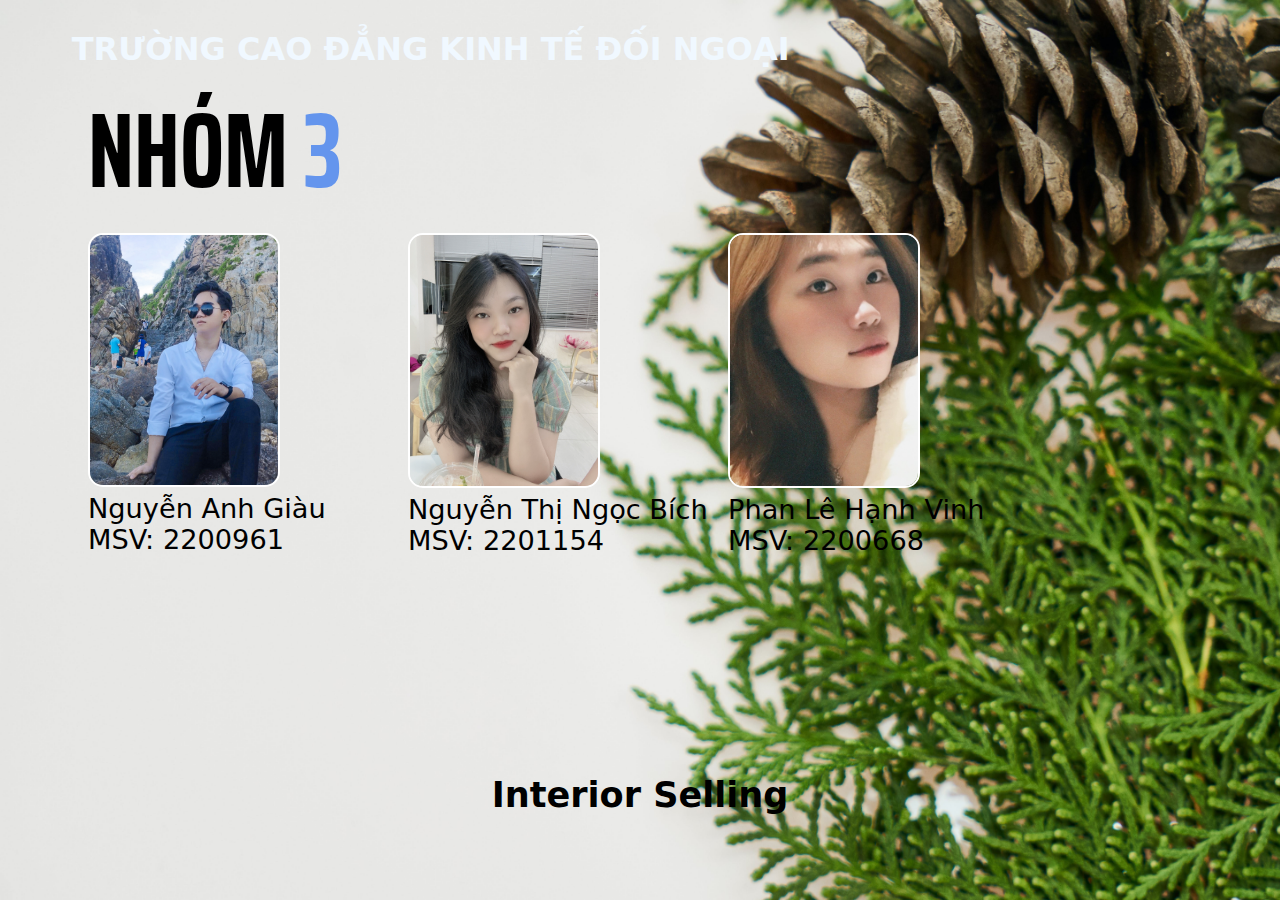
<file: index.html>
<!DOCTYPE html>
<html lang="en">
  <head>
    <meta charset="UTF-8" />
    <meta name="viewport" content="width=device-width, initial-scale=1.0" />
    <link rel="stylesheet" href="stylesheet/style.css" />
    <link rel="preconnect" href="https://fonts.googleapis.com" />
    <link rel="preconnect" href="https://fonts.gstatic.com" crossorigin />
    <link
      href="https://fonts.googleapis.com/css2?family=Saira+Extra+Condensed:wght@700&display=swap"
      rel="stylesheet"
    />
    <title>Nhóm 3</title>
  </head>
  <body>
    <div id="index-content">
      <!-- <div class="sidebar"> -->
      <div class="about-section">
        <div class="school-name">
          <h1>trường cao đẳng kinh tế đối ngoại</h1>
        </div>
        <div class="user">
          <div class="user-info">
            <div class="user-name">
              <p class="name-text">nhóm <span class="sub-name">3</span></p>
            </div>
            <!-- <ul class="sub-info">
                <li>Nguyễn Anh Giàu</li>
                <li>MSV: 2200961</li>
                <li>Nguyễn Thị Ngọc Bích</li>
                <li>MSV: 2201154</li>
                <li>Phạm Lê Hạnh Vinh</li>
                <li>MSV: 2200668</li>
              </ul> -->
            <!-- <div class="user-class">Class: CDTMDT26B</div>
              <div class="user-id">MSV: 2201400</div>
              <div class="user-phone">SDT: 0385584645</div>
              <div class="user-birthday">năm sinh: 2004</div> -->
            <!-- gãy cmn lưng -->

            <div class="author-img">
              <ul>
                <li class="author-li">
                  <img
                    src="img/author/giau.jpg"
                    alt=""
                    style="
                      width: 60%;
                      border-radius: 15px;
                      border: #fff 2px solid;
                    "
                  />
                  <p>Nguyễn Anh Giàu</p>
                  <p>MSV: 2200961</p>
                </li>
                <li class="author-li">
                  <img
                    src="img/author/bich.jpg"
                    alt=""
                    style="
                      width: 60%;
                      border-radius: 15px;
                      border: #fff 2px solid;
                    "
                  />
                  <p>Nguyễn Thị Ngọc Bích</p>
                  <p>MSV: 2201154</p>
                </li>
                <li class="author-li">
                  <img
                    src="img/author/vinh.jpg"
                    alt=""
                    style="
                      width: 60%;
                      border-radius: 15px;
                      border: #fff 2px solid;
                    "
                  />
                  <p>Phan Lê Hạnh Vinh</p>
                  <p>MSV: 2200668</p>
                </li>
              </ul>
            </div>
          </div>
        </div>
        <a href="sub-page/list.html"><h3>Interior Selling</h3></a>
      </div>
    </div>
  </body>
</html>
</file>
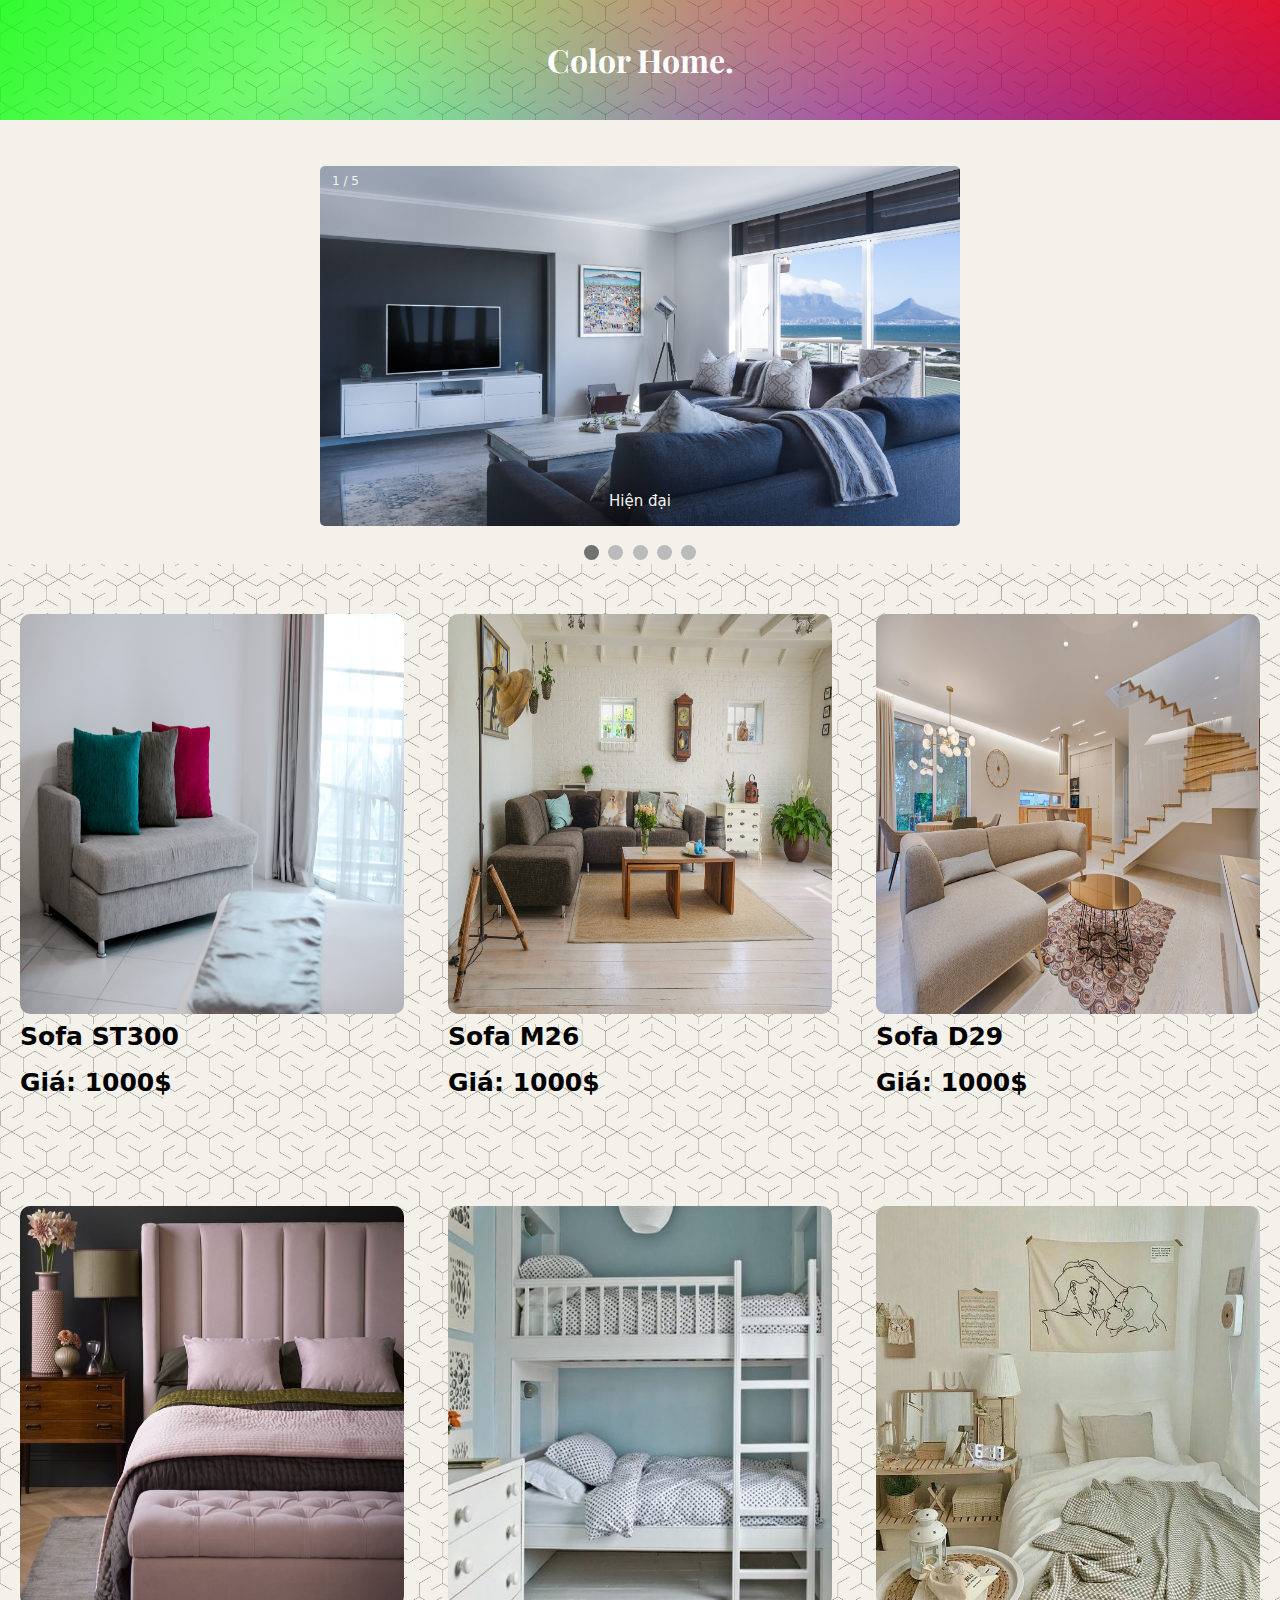
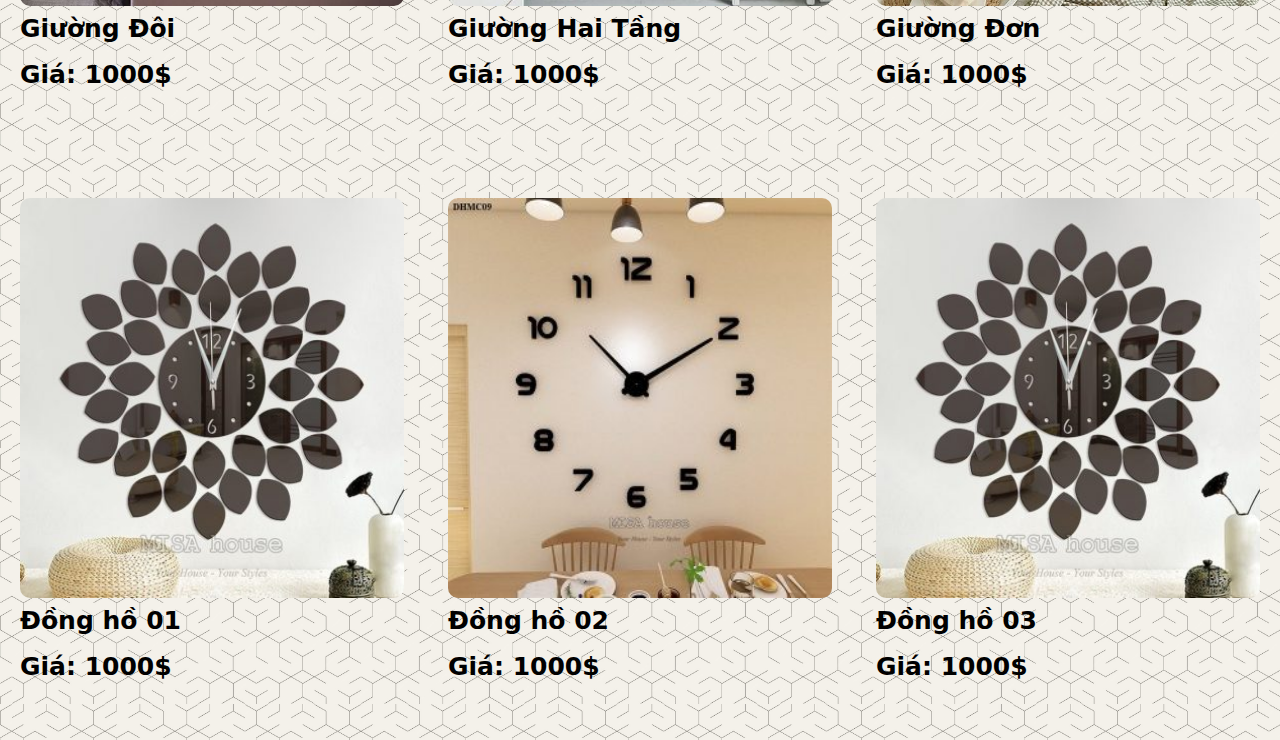
<file: sub-page/list.html>
<!DOCTYPE html>
<html lang="en">
  <head>
    <meta charset="UTF-8" />
    <meta name="viewport" content="width=device-width, initial-scale=1.0" />
    <script src="./app.js"></script>
    <link rel="stylesheet" href="../stylesheet/list.css" />
    
    <link rel="preconnect" href="https://fonts.googleapis.com">
    <link rel="preconnect" href="https://fonts.gstatic.com" crossorigin>
    <link href="https://fonts.googleapis.com/css2?family=Playfair+Display:wght@500&family=Saira+Extra+Condensed:wght@700&display=swap" rel="stylesheet">

    <title>Color Home.</title>
  </head>
  <body>
    <div id="list-header">
      <h1>Color Home.</h1>
    </div>

    <div id="list-slider">
      <div class="slideshow-container">
        <div class="mySlides fade">
          <div class="numbertext">1 / 5</div>
          <img src="../img/slider/01.jpg" style="width: 100%;" />
          <div class="text">Hiện đại</div>
        </div>

        <div class="mySlides fade">
          <div class="numbertext">2 / 5</div>
          <img src="../img/slider/02.jpg" style="width: 100%;" />
          <div class="text">Cổ Điển</div>
        </div>

        <div class="mySlides fade">
          <div class="numbertext">3 / 5</div>
          <img src="../img/slider/03.jpg" style="width: 100%;" />
          <div class="text">Tinh tế</div>
        </div>

        <div class="mySlides fade">
          <div class="numbertext">4 / 5</div>
          <img src="../img/slider/04.jpg" style="width: 100%;" />
          <div class="text">Trừu tượng</div>
        </div>

        <div class="mySlides fade">
          <div class="numbertext">5 / 5</div>
          <img src="../img/slider/05.jpg" style="width: 100%;" />
          <div class="text">Sang trọng</div>
        </div>
      </div>
      <br />

      <div style="text-align: center">
        <span class="dot"></span>
        <span class="dot"></span>
        <span class="dot"></span>
        <span class="dot"></span>
        <span class="dot"></span>
      </div>
    </div>

    <div id="list-content">
      <ul class="list-section"></ul>
    </div>

    <!-- <div class="back">
      <a
        href="../index.html"
        style="color: black; text-decoration: unset"
        id="home-button"
        >back
      </a> -->
    </div>
    <script>
      let slideIndex = 0;
      showSlides();

      function showSlides() {
        let i;
        let slides = document.getElementsByClassName("mySlides");
        let dots = document.getElementsByClassName("dot");
        for (i = 0; i < slides.length; i++) {
          slides[i].style.display = "none";
        }
        slideIndex++;
        if (slideIndex > slides.length) {
          slideIndex = 1;
        }
        for (i = 0; i < dots.length; i++) {
          dots[i].className = dots[i].className.replace(" active", "");
        }
        slides[slideIndex - 1].style.display = "block";
        dots[slideIndex - 1].className += " active";
        setTimeout(showSlides, 2750); // Change image every 2 seconds
      }
    </script>
  </body>
</html>
</file>
<file: stylesheet/style.css>
* {
  padding: 0;
  margin: 0;
  box-sizing: border-box;
}

html {
  overflow: hidden;
}

.about-section {
  background-image: url(../img/background/pexels-engin-akyurt-1552640.jpg
  );
  background-size: 115%;
}

.about-section {
  height: 100vh;
  width: 100vw;
  padding: 30px 48px;
  float: left;
}

.school-name {
  padding-left: 2%;
  color:aliceblue;
  text-transform: uppercase;
  text-align: left;
  font-family: system-ui, -apple-system, BlinkMacSystemFont, "Segoe UI", Roboto,
    Oxygen, Ubuntu, Cantarell, "Open Sans", "Helvetica Neue", sans-serif;
}

.user {
  position: relative;
  width: 100vw;
  height: 30%;
  display: flex;
  margin-left: auto;
  margin-right: auto;
}

.author-img {
    bottom: 100%;
    left: 21%;
}


.author-li {
  float: left;
  width: 20rem;
}

.user-name {
  width: 100%;
  font-size: 105px;
  text-transform: uppercase;
  font-family: "Saira Extra Condensed", sans-serif;
  font-weight: 700;
}

.sub-name {
  color: rgb(100,149,237);
}

.user-info {
  position: relative;
  padding-left: 40px;
  width: 100%;
  font-size: 1.7rem;
  font-family: system-ui, -apple-system, BlinkMacSystemFont, "Segoe UI", Roboto,
    Oxygen, Ubuntu, Cantarell, "Open Sans", "Helvetica Neue", sans-serif;
}

li {
  list-style-type: none;
}

a {
  position: relative;
  top: 54%;
  text-decoration: unset;
  text-align: center;
  color: #000;
  font-size: 30px;
  font-family: system-ui, -apple-system, BlinkMacSystemFont, "Segoe UI", Roboto,
    Oxygen, Ubuntu, Cantarell, "Open Sans", "Helvetica Neue", sans-serif;
}

a:hover {
  color: rgb(100,149,237);
}
</file>
<file: stylesheet/list.css>
* {
  padding: 0;
  margin: 0;
  box-sizing: border-box;
}

body {
  font-family: system-ui, -apple-system, BlinkMacSystemFont, "Segoe UI", Roboto,
    Oxygen, Ubuntu, Cantarell, "Open Sans", "Helvetica Neue", sans-serif;
    background-image: url(../img/background/geometric-pattern-background_13920-1663.jpg);
    background-size: 20%;
}
/*-------------header------------- */
#list-header {
  /* background-color: rgb(190, 36, 12); */
  background: linear-gradient(217deg, rgba(255,0,0,.8), rgba(255,0,0,0) 70.71%),
            linear-gradient(127deg, rgba(0,255,0,.8), rgba(0,255,0,0) 70.71%),
            linear-gradient(336deg, rgba(0,0,255,.8), rgba(0,0,255,0) 70.71%);
  color: #fff;
  height: 120px;
  text-align: center;
  line-height: 120px;
  font-family: 'Playfair Display', serif;
}

/* list-slider */

#list-slider {
  background-color: rgb(244, 241, 234);
  padding-top: 46px;
}

.mySlides img {
  border-radius: 5px;
}

.mySlides {
  display: none;


}
img {
  vertical-align: middle;
  /* border: #bbb 2px solid; */
}

/* Slideshow container */
.slideshow-container {
  max-width: 50%;
  position: relative;
  margin: auto;
}

/* Caption text */
.text {
  color: #f2f2f2;
  font-size: 15px;
  padding: 8px 12px;
  position: absolute;
  bottom: 8px;
  width: 100%;
  text-align: center;
}

/* Number text (1/3 etc) */
.numbertext {
  color: #f2f2f2;
  font-size: 12px;
  padding: 8px 12px;
  position: absolute;
  top: 0;
}

/* The dots/bullets/indicators */
.dot {
  height: 15px;
  width: 15px;
  margin: 0 2px;
  background-color: #bbb;
  border-radius: 50%;
  display: inline-block;
  transition: background-color 0.6s ease;
}

.active {
  background-color: #717171;
}

/* Fading animation */
.fade {
  animation-name: fade;
  animation-duration: 1.5s;
}

@keyframes fade {
  from {
    opacity: 0.7 ;
  }
  to {
    opacity: 2 ;
  }
}

/* On smaller screens, decrease text size */
@media only screen and (max-width: 300px) {
  .text {
    font-size: 11px;
  }
}

/* #list-content .list-section li {
  margin: 50px 0 0 0;
  width: 33.3333%;
  float: left;
  text-align: center;
  text-transform: capitalize;
  font-size: 25px;
} */

.list-section {
  display: flex;
  flex-wrap: wrap;
  justify-content: space-between;
}

.list-section li {
  display: block;
  width: 30%;
  margin: 50px 20px;
}
.list-section li img {
  width: 100%;
  height: 400px;

  border-radius: 10px;
}

/* #list-content .content-img {
   height: 440px; 
   width: 80%; 
   border-radius: 10px;
}  */

#list-content li h3 {
  font-size: 25px;
  color: #000;
  /* text-align: center; */
}

#list-content li h6 {
  color: #000;
  font-size: 25px;
}

#list-content .home-button {
  display: flex;
}

/* .back {
  position: fixed;
  top: 0;
  bottom: 0;
  left: 0;
  right: 0;
} */

/* #home-button {
  position: fixed;
  width: 122px;
  height: 50px;
  background-color: rgb(0, 0, 0);
  color: #fff !important;
  bottom: 50px;
  left: 100px;
  border-radius: 25px;
  text-align: center;
  line-height: 50px;
  box-shadow: 5px 5px 5px 5px rgba(0, 0, 0, 0.2);
} */

li {
  list-style-type: none;
}

a {
  text-decoration: unset;
  color: #fff;
  line-height: 46px;
  font-weight: 700;
}
</file>
